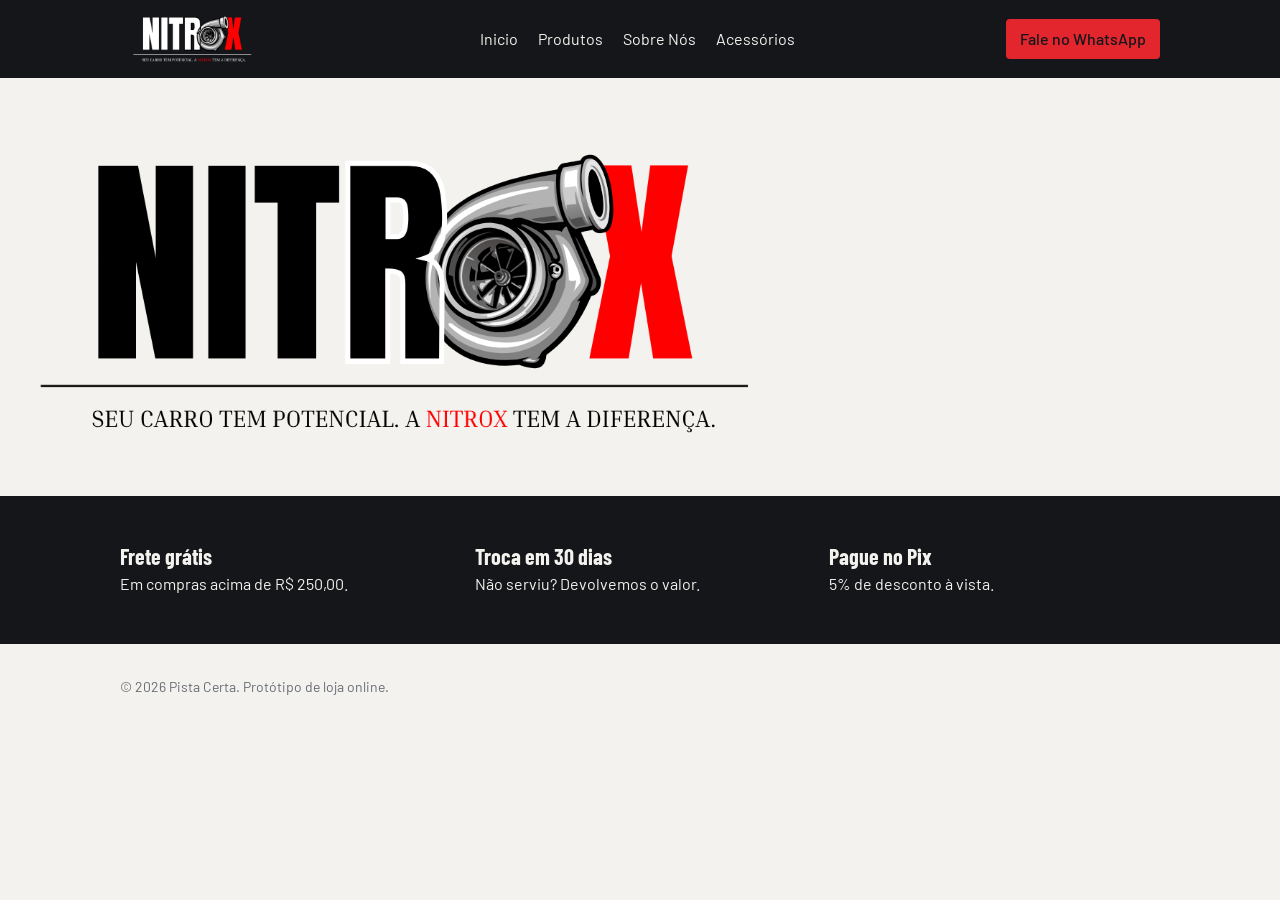
<file: index.html>
<!DOCTYPE html>
<html lang="pt-BR">

<head>
    <meta charset="utf-8">
    <meta name="viewport" content="width=device-width, initial-scale=1">
    <title>NITROX - Confiança, credibilidade e estilo!</title>

    <!-- Fontes do Google -->
    <link rel="stylesheet"
        href="https://fonts.googleapis.com/css2?family=Barlow+Condensed:wght@600;700&family=Barlow:wght@400;500&display=swap">

    <!-- Arquivo de estilos -->
    <link rel="stylesheet" href="style.css">
</head>

<body>

    <!-- TOPO DO SITE -->
    <header class="topo">
        <div class="conteudo">
            <img src="./assets/logotipo/NITROX LOGO.png" alt="Logotipo da NITROX" class="logotipo">

            <nav class="menu">
                <a href="index.html">Inicio</a>
                <a href="produtos.html">Produtos</a>
                <a href="sobre.html">Sobre Nós</a>
                <a href="dynamics.html">Acessórios</a>
            </nav>

            <a class="botao-whatsapp" href="https://wa.me/5511994928754" target="_blank">Fale no WhatsApp</a>
        </div>
    </header>

    <main>

        <!-- DESTAQUE (primeira tela) -->
        <section class="destaque">
            <div class="home">
            <img src="./assets/logotipo/NITROX LOGO (3).png" alt="" class="nitrox">
            </div>
        </section>

       
        </section>

        <!-- VANTAGENS -->
        <section class="vantagens" id="vantagens">
            <div class="conteudo">
                <div>
                    <h3>Frete grátis</h3>
                    <p>Em compras acima de R$ 250,00.</p>
                </div>
                <div>
                    <h3>Troca em 30 dias</h3>
                    <p>Não serviu? Devolvemos o valor.</p>
                </div>
                <div>
                    <h3>Pague no Pix</h3>
                    <p>5% de desconto à vista.</p>
                </div>
            </div>
        </section>

    </main>

    <!-- RODAPÉ -->
    <footer class="rodape">
        <div class="conteudo">© 2026 Pista Certa. Protótipo de loja online.</div>
    </footer>

</body>

</html>
</file>
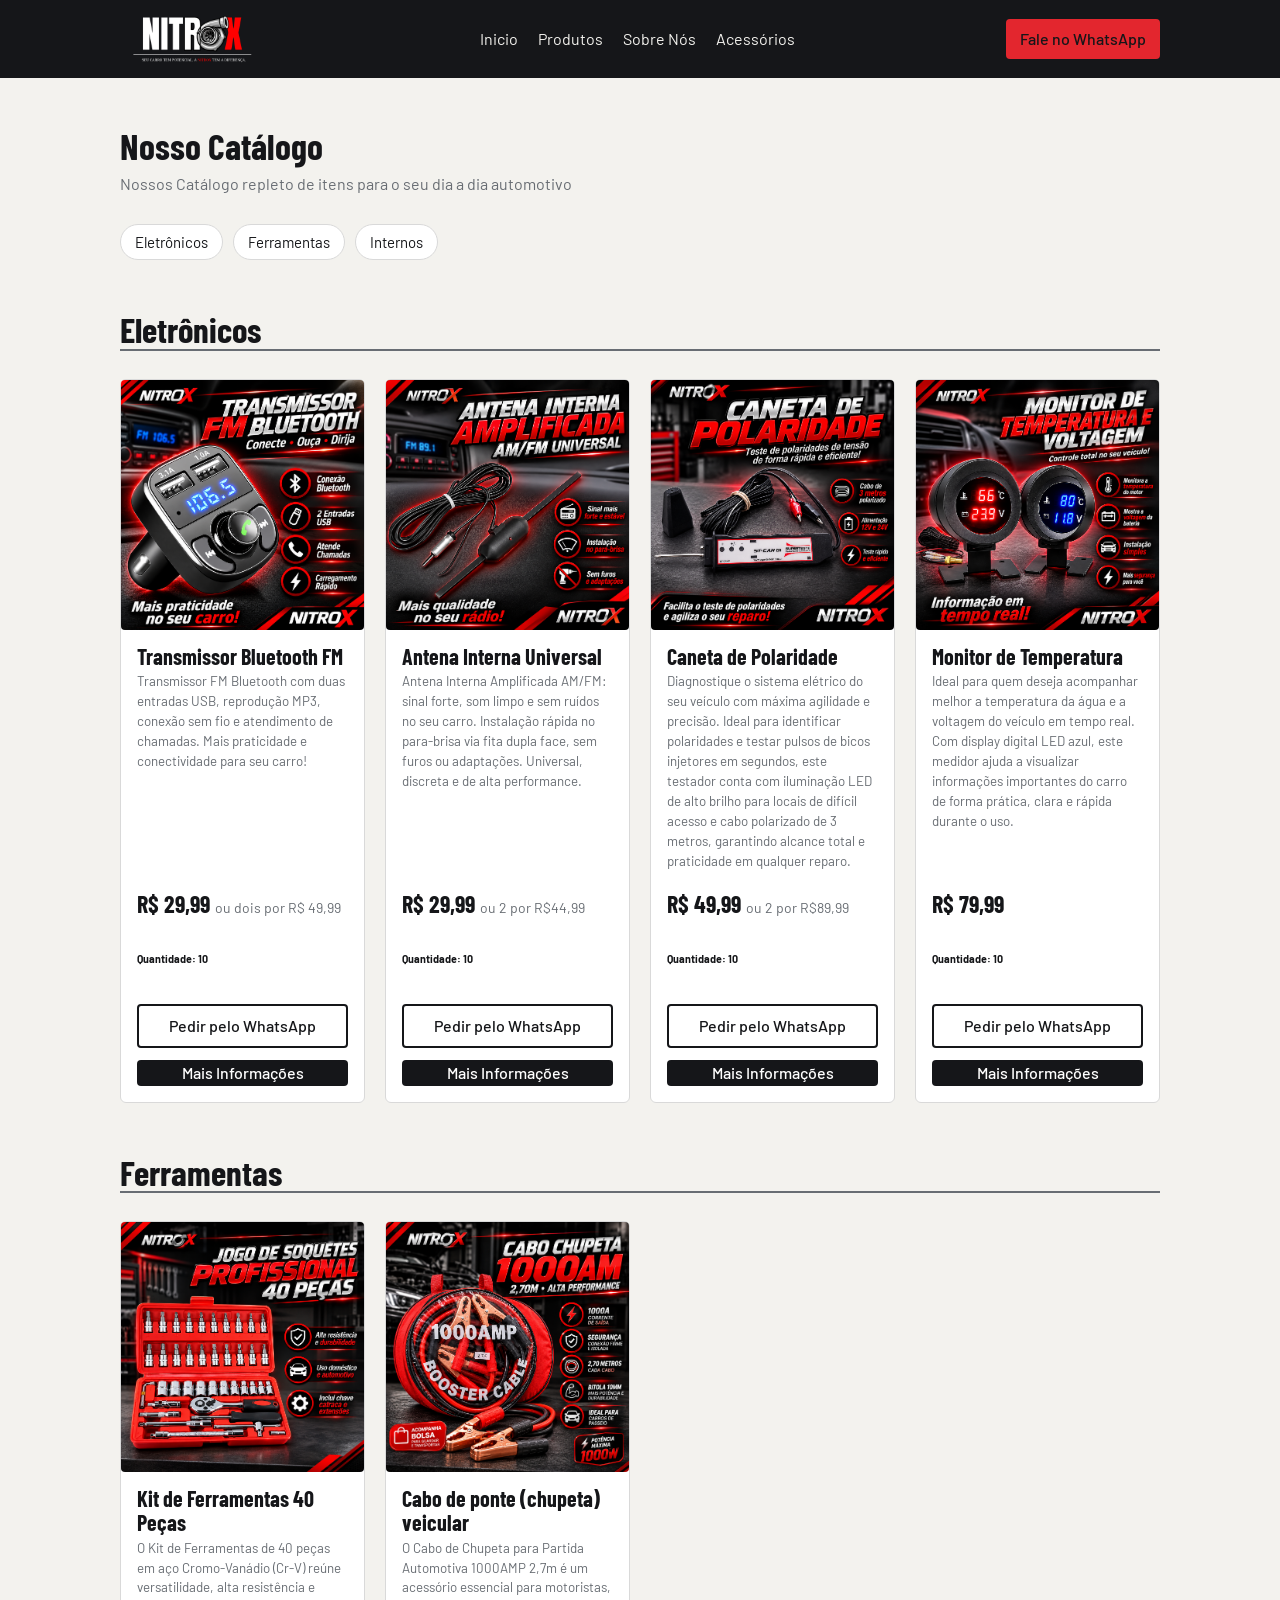
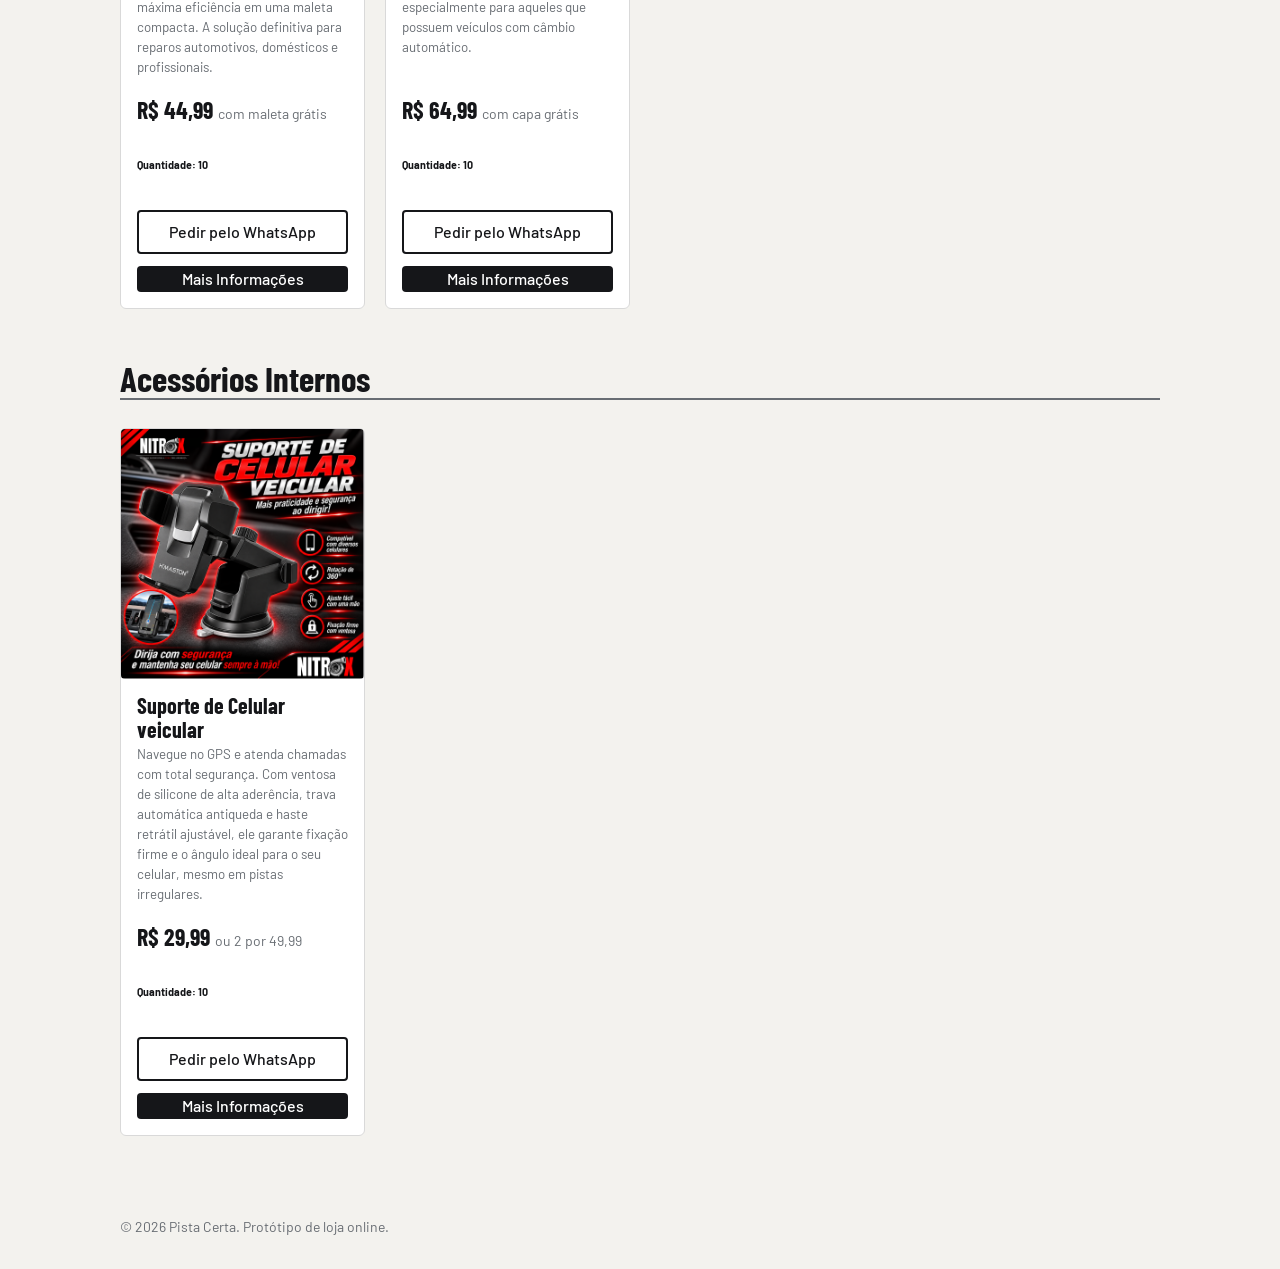
<file: produtos.html>
<!DOCTYPE html>
<html lang="pt-BR">

<head>
    <meta charset="utf-8">
    <meta name="viewport" content="width=device-width, initial-scale=1">
    <title>NITROX - Confiança, credibilidade e estilo!</title>

    <!-- Fontes do Google -->
    <link rel="stylesheet"
        href="https://fonts.googleapis.com/css2?family=Barlow+Condensed:wght@600;700&family=Barlow:wght@400;500&display=swap">

    <!-- Arquivo de estilos -->
    <link rel="stylesheet" href="produtos.css">
</head>

<body>

    <!-- TOPO DO SITE -->
    <header class="topo">
        <div class="conteudo">
            <img src="./assets/logotipo/NITROX LOGO.png" alt="Logotipo da NITROX" class="logotipo">

            <nav class="menu">
                <a href="index.html">Inicio</a>
                <a href="produtos.html">Produtos</a>
                <a href="sobre.html">Sobre Nós</a>
                <a href="dynamics.html">Acessórios</a>
            </nav>

            <a class="botao-whatsapp" href="https://wa.me/5511999999999" target="_blank">Fale no WhatsApp</a>
        </div>
    </header>


    <main>
        <!-- PRODUTOS -->
        <section class="produtos" id="produtos">
            <div class="conteudo">
                <h2>Nosso Catálogo</h2>
                <p class="subtitulo">Nossos Catálogo repleto de itens para o seu dia a dia automotivo</p>

                <div class="categorias">
                    <a href="#digitais">Eletrônicos</a>
                    <a href="#ferramentas">Ferramentas</a>
                    <a href="#interno">Internos</a>
                </div>
                    <div class="tilDig">
                        <h3 class="reSubtitulo">Eletrônicos</h3>
                    </div>
                <div class="liDigitais" id="digitais">

<!--================================================================================================-->
                                     <!--MINI X8 BLUETOOTH-->
                    <div class="produto">
                        <img src="./assets/Produtos/Transmissor Bluetooth/Transmissor Bluetooth-NitroX.png" alt="Transmissor Bluetooth-NitroX" class="traBlue">
                        <div class="dados">

                            <h3>Transmissor Bluetooth FM</h3>
                            <small>Transmissor FM Bluetooth com duas entradas USB, reprodução MP3, conexão sem fio e atendimento de chamadas. Mais praticidade e conectividade para seu carro!</small>

                            <div class="preco">R$ 29,99
                                <small>ou dois por R$ 49,99</small>
                            </div>

                            <div>
                                <h6>Quantidade: 10</h6>
                            </div>

                            <a class="botao-comprar"
                                href="https://wa.me/5511994928754?text=Ol%C3%A1!%20Quero%20comprar%20o%20Transmissor%20Bluetooth%20FM%20(R%24%2029%2C99)."
                                target="_blank">Pedir pelo WhatsApp</a>

                                <a class="info"
                                href="./assets/Produtos/Transmissor Bluetooth/Transmissor FM Bluetooth - Informações.pdf"
                                target="_blank">Mais Informações</a>
                        </div>
                    </div>

<!--===============================================================================================-->
                                    <!--Antena Interna-->
                                    
                   <div class="produto">
                        <img src="assets/Produtos/Antena Interna/Antena Interna - NitroX.png" alt="Imagem Ilustrativa de Antena Interna" class="antInt">
                        <div class="dados">

                            <h3>Antena Interna Universal</h3>
                            <small>Antena Interna Amplificada AM/FM: sinal forte, som limpo e sem ruídos no seu carro. Instalação rápida no para-brisa via fita dupla face, sem furos ou adaptações. Universal, discreta e de alta performance.</small>

                            <div class="preco">R$ 29,99
                                <small>ou 2 por R$44,99</small>
                            </div>

                            <div>
                                <h6>Quantidade: 10</h6>
                            </div>

                            <a class="botao-comprar"
                                href="https://api.whatsapp.com/send/?phone=5511994928754&text=Ol%C3%A1%21+Quero+comprar+a+Antena+Interna+%28R%24+29%2C99%29.&type=phone_number&app_absent=0"
                                target="_blank">Pedir pelo WhatsApp</a>

                                <a class="info"
                                href="./assets/Produtos/Antena Interna/Antena Interna Universal.pdf"
                                target="_blank">Mais Informações</a>
                        </div>
                    </div>

<!--===============================================================================================-->
                                    <!--Caneta de polaridade-->
                                    
                   <div class="produto">
                        <img src="./assets/Produtos/Caneta de Polaridade/Caneta de polaridade - NitroX.png" alt="Imagem Ilustrativa de Caneta de polaridade" class="canPol">
                        <div class="dados">

                            <h3>Caneta de Polaridade</h3>
                            <small>Diagnostique o sistema elétrico do seu veículo com máxima agilidade e precisão. Ideal para identificar polaridades e testar pulsos de bicos injetores em segundos, este testador conta com iluminação LED de alto brilho para locais de difícil acesso e cabo polarizado de 3 metros, garantindo alcance total e praticidade em qualquer reparo.</small>

                            <div class="preco">R$ 49,99
                                <small>ou 2 por R$89,99</small>
                            </div>

                            <div>
                                <h6>Quantidade: 10</h6>
                            </div>

                            <a class="botao-comprar"
                                href="https://api.whatsapp.com/send/?phone=5511994928754&text=Ol%C3%A1%21+Quero+comprar+a+Caneta+de+Polaridade+%28R%24+49%2C99%29.&type=phone_number&app_absent=0"
                                target="_blank">Pedir pelo WhatsApp</a>

                                <a class="info"
                                href="./assets/Produtos/Caneta de Polaridade/Caneta Teste De Polaridade.pdf">Mais Informações</a>
                        </div>
                    </div>

<!--===============================================================================================-->
                                    <!--MONITOR DE TEMPERATURA-->
                                    
                   <div class="produto">
                        <img src="./assets/Produtos/Monitor de temperatura/Monitor de temperatura - NitroX.png" alt="Imagem Ilustrativa do monitor de temperatura" class="moniTemp">
                        <div class="dados">

                            <h3>Monitor de Temperatura</h3>
                            <small>Ideal para quem deseja acompanhar melhor a temperatura da água e a voltagem do veículo em tempo real. Com display digital LED azul, este medidor ajuda a visualizar informações importantes do carro de forma prática, clara e rápida durante o uso.</small>

                            <div class="preco">R$ 79,99
                            </div>

                            <div>
                                <h6>Quantidade: 10</h6>
                            </div>

                            <a class="botao-comprar"
                                href="https://api.whatsapp.com/send/?phone=5511994928754&text=Ol%C3%A1%21+Quero+comprar+o+Monitor+de+Temperatura+%28R%24+79%2C99%29.&type=phone_number&app_absent=0"
                                target="_blank">Pedir pelo WhatsApp</a>

                                <a class="info"
                                href="./assets/Produtos/Monitor de temperatura/Monitor de temperatura e água universal.pdf"
                                target="_blank">Mais Informações</a>
                        </div>
                    </div>
                </div> <!--DIV DE FECHAMENTO DE DIGITAIS-->
<!--================================================================================================-->
                                         <!--LISTA DE FERRAMENTAS-->
<!--================================================================================================-->
                    <div class="tilFer">
                        <h3 class="reSubtitulo">Ferramentas</h3>
                    </div>
                <div class="liFerramentas" id="ferramentas">

<!--===============================================================================================-->
                                    <!--KIT DE FERRAMENTAS-->                
                   <div class="produto">
                        <img src="assets/Produtos/Kit de ferramentas/Kit de ferramentas - NitroX.png" alt="Imagem Ilustrativa de Kit de ferramentas" class="kitFerr">
                        <div class="dados">

                            <h3>Kit de Ferramentas 40 Peças</h3>
                            <small>O Kit de Ferramentas de 40 peças em aço Cromo-Vanádio (Cr-V) reúne versatilidade, alta resistência e máxima eficiência em uma maleta compacta. A solução definitiva para reparos automotivos, domésticos e profissionais.</small>

                            <div class="preco">R$ 44,99
                                <small>com maleta grátis</small>
                            </div>

                            <div>
                                <h6>Quantidade: 10</h6>
                            </div>

                            <a class="botao-comprar"
                                href="https://api.whatsapp.com/send/?phone=5511994928754&text=Ol%C3%A1%21+Quero+comprar+o+Kit+de+ferramentas+%28R%24+44%2C99%29.&type=phone_number&app_absent=0"
                                target="_blank">Pedir pelo WhatsApp</a>

                                <a class="info"
                                href="./assets/Produtos/Kit de ferramentas/Jogo de chave catraca completa.pdf"
                                target="_blank">Mais Informações</a>
                        </div>
                    </div>

<!--===============================================================================================-->
                                    <!--Cabo de ponte de carro-->                
                   <div class="produto">
                        <img src="./assets/Produtos/Cabo de ponte veicular/Cabo de ponte veicular.png" alt="Imagem Ilustrativa de cabo de ponte veicular" class="caboPont">
                        <div class="dados">

                            <h3>Cabo de ponte (chupeta) veicular</h3>
                            <small>O Cabo de Chupeta para Partida Automotiva 1000AMP 2,7m é um acessório essencial para motoristas, especialmente para aqueles que possuem veículos com câmbio automático.</small>

                            <div class="preco">R$ 64,99
                                <small>com capa grátis</small>
                            </div>

                            <div>
                                <h6>Quantidade: 10</h6>
                            </div>

                            <a class="botao-comprar"
                                href="https://api.whatsapp.com/send/?phone=5511994928754&text=Ol%C3%A1%21+Quero+comprar+o+Kit+de+ferramentas+%28R%24+44%2C99%29.&type=phone_number&app_absent=0"
                                target="_blank">Pedir pelo WhatsApp</a>

                                <a class="info"
                                href="./assets/Produtos/Kit de ferramentas/Jogo de chave catraca completa.pdf"
                                target="_blank">Mais Informações</a>
                        </div>
                    </div>
                </div> <!--DIV DE FECHAMENTO DAS FERRAMENTAS-->
<!--===============================================================================================-->
                                 <!--LISTA DE PRODUTOS INTERNOS-->
<!--===============================================================================================-->
                <div class="tilFer">
                        <h3 class="reSubtitulo">Acessórios Internos</h3>
                    </div>

                <div class="liInternos" id="interno">
                    <div class="produto">
                        <img src="./assets/Produtos/Suporte de Celular/Design sem nome (1).png" alt="Imagem Ilustrativa de suporte de  celular veicular" class="supVei">
                        <div class="dados">

                            <h3>Suporte de Celular veicular</h3>
                            <small>Navegue no GPS e atenda chamadas com total segurança. Com ventosa de silicone de alta aderência, trava automática antiqueda e haste retrátil ajustável, ele garante fixação firme e o ângulo ideal para o seu celular, mesmo em pistas irregulares.</small>

                            <div class="preco">R$ 29,99
                                <small>ou 2 por 49,99</small>
                            </div>

                            <div>
                                <h6>Quantidade: 10</h6>
                            </div>

                            <a class="botao-comprar"
                                href="https://api.whatsapp.com/send/?phone=5511994928754&text=Ol%C3%A1%21+Quero+comprar+o+Suporte+de+Celular+Veicular+%28R%24+29%2C99%29.&type=phone_number&app_absent=0"
                                target="_blank">Pedir pelo WhatsApp</a>

                                <a class="info"
                                href="./assets/Produtos/Suporte de Celular/Suporte de celular veicular.pdf"
                                target="_blank">Mais Informações</a>
                        </div>
                    </div>
            </div><!--DIV DO CONTEUDO-->
    </main>


    <footer class="rodape">
        <div class="conteudo">© 2026 Pista Certa. Protótipo de loja online.</div>
    </footer>

</body>
</file>
<file: style.css>
/* ===== CORES (mude aqui para trocar o visual do site) ===== */
:root {
  --fundo: #f3f2ee;
  --branco: #ffffff;
  --texto: #151619;
  --cinza: #686d73;
  --borda: #d9d9d9;
  -vermelho: #e3262e;
  --escuro: #151619;
}

/* ===== GERAL ===== */
* {
  box-sizing: border-box;
}

.logotipo{
    height: 50px;
}

.nitrox{
    height: 300px;
    margin-left: -50px;
}

body {
  margin: 0;
  background: var(--fundo);
  color: var(--texto);
  font-family: Barlow, Arial, sans-serif;
  font-size: 16px;
  line-height: 1.5;
}

h1, h2, h3 {
  margin: 0;
  font-family: "Barlow Condensed", "Arial Narrow", sans-serif;
  line-height: 1.1;
}

a {
  color: inherit;
}

/* Caixa central que limita a largura do conteúdo */
.conteudo {
  max-width: 1080px;
  margin: 0 auto;
  padding: 0 20px;
}

/* ===== TOPO ===== */
.topo {
  background: var(--escuro);
  color: var(--fundo);
}

.topo .conteudo {
  display: flex;
  align-items: center;
  justify-content: space-between;
  gap: 16px;
  padding-top: 14px;
  padding-bottom: 14px;
}

.logo {
  font-family: "Barlow Condensed", sans-serif;
  font-size: 28px;
  font-weight: 700;
  text-decoration: none;
}

.logo span {
  color: var(--vermelho);
}

.menu {
  display: flex;
  gap: 20px;
}

.menu a {
  text-decoration: none;
}

.botao-whatsapp {
  background: #e3262e;
  color: var(--texto);
  padding: 8px 14px;
  border-radius: 4px;
  font-weight: 500;
  text-decoration: none;
}

/* ===== DESTAQUE ===== */
.destaque {
  padding: 64px 0 48px;
}

.destaque h1 {
  max-width: 12ch;
  font-size: clamp(42px, 8vw, 80px);
}

.destaque p {
  max-width: 46ch;
  margin: 18px 0 26px;
  color: var(--cinza);
  font-size: 18px;
}

.botao {
  display: inline-block;
  background: var(--escuro);
  color: var(--fundo);
  padding: 12px 22px;
  border-radius: 4px;
  font-weight: 500;
  text-decoration: none;
}

/* Faixa amarela tracejada, parecida com a pintura de uma rua */
.faixa {
  height: 6px;
  margin-top: 48px;
  background: repeating-linear-gradient(90deg, var(--vermelho) 0 48px, transparent 48px 84px);
}

/* ===== PRODUTOS ===== */
.produtos {
  padding: 48px 0;
}

.produtos h2 {
  font-size: 36px;
  margin-bottom: 6px;
}

.categorias {
  display: flex;
  flex-wrap: wrap;
  gap: 10px;
  margin-bottom: 28px;
}

.categorias a {
  background: var(--branco);
  border: 1px solid var(--borda);
  padding: 6px 14px;
  border-radius: 99px;
  font-size: 15px;
  text-decoration: none;
}

.categorias a:hover {
  border-color: var(--vermelho);
}

.imagem {
  display: grid;
  place-items: center;
  height: 150px;
  background: var(--borda);
  border-radius: 6px 6px 0 0;
  font-size: 54px;
}

.dados {
  display: flex;
  flex-direction: column;
  flex: 1;
  gap: 4px;
  padding: 14px 16px 16px;
}

.dados h3 {
  font-size: 22px;
}

.dados small {
  color: var(--cinza);
}

.preco {
  margin-top: auto;
  padding-top: 10px;
  font-family: "Barlow Condensed", sans-serif;
  font-size: 24px;
  font-weight: 700;
}

.preco small {

  font-family: Barlow, Arial, sans-serif;
  font-size: 14px;
  font-weight: 400;
}

.botao-comprar {
  display: block;
  margin-top: 8px;
  padding: 8px;
  border: 2px solid var(--texto);
  border-radius: 4px;
  text-align: center;
  font-weight: 500;
  text-decoration: none;
}

.botao-comprar:hover {
  background: var(--vermelho);
  border-color: var(--vermelho);
}

/* ===== VANTAGENS ===== */
.vantagens {
  padding: 48px 0;
  background: var(--escuro);
  color: var(--fundo);
}

.vantagens .conteudo {
  display: grid;
  grid-template-columns: repeat(auto-fit, minmax(200px, 1fr));
  gap: 24px;
}

.vantagens h3 {
  font-size: 22px;
  color: var(--vermelho);
}

.vantagens p {
  margin: 4px 0 0;
}
/* ===== RODAPÉ ===== */
.rodape {
  padding: 32px 0;
  color: var(--cinza);
  font-size: 14px;
}
</file>
<file: produtos.css>
@import url(style.css);

.info {
  display: block;
  margin-top: 8px;
  padding: 1px;
  border-radius: 4px;
  text-align: center;
  font-weight: 500;
  text-decoration: none;
  background-color: #151619;
  color: white;
  transition: 0.5s;
}

.info:hover {
    scale: 105%;
}

.traBlue{
    height: 250px;
    border-radius: 4px;
    pointer-events: none;
}

.kitFerr{
    height: 250px;
    border-radius: 4px;
    pointer-events: none;
}

.caboPont{
    height: 250px;
    border-radius: 4px;
    pointer-events: none;
}
.supVei{
    height: 250px;
    border-radius: 4px;
    pointer-events: none;
}
.antInt{
    height: 250px;
    border-radius: 4px;
    pointer-events: none;
}

.canPol{
    height: 250px;
    border-radius: 4px;
    pointer-events: none;
}

.moniTemp{
    height: 250px;
    border-radius: 4px;
    pointer-events: none;
}

/* Grade: os cartões se ajustam sozinhos ao tamanho da tela */
.liDigitais {
  display: grid;
  grid-template-columns: repeat(auto-fill, minmax(230px, 1fr));
  gap: 20px;
}

.liFerramentas{
  display: grid;
  grid-template-columns: repeat(auto-fill, minmax(230px, 1fr));
  gap: 20px;
}

.liInternos{
    display: grid;
    grid-template-columns: repeat(auto-fill, minmax(230px, 1fr));
    gap: 20px;
}

.subtitulo {
  margin: 0 0 28px;
  color: var(--cinza);
}

.reSubtitulo{
    margin: 0 0 28px;
    margin-top: 50px;
    color: var(--texto);
    font-size: 35px;
    border-bottom: 2px solid var(--cinza);
}

.produto {
  display: flex;
  flex-direction: column;
  background: var(--branco);
  border: 1px solid var(--borda);
  border-radius: 6px;
  transition: 0.2s;
}

.produto:hover{
    scale: 105%;
}
</file>
